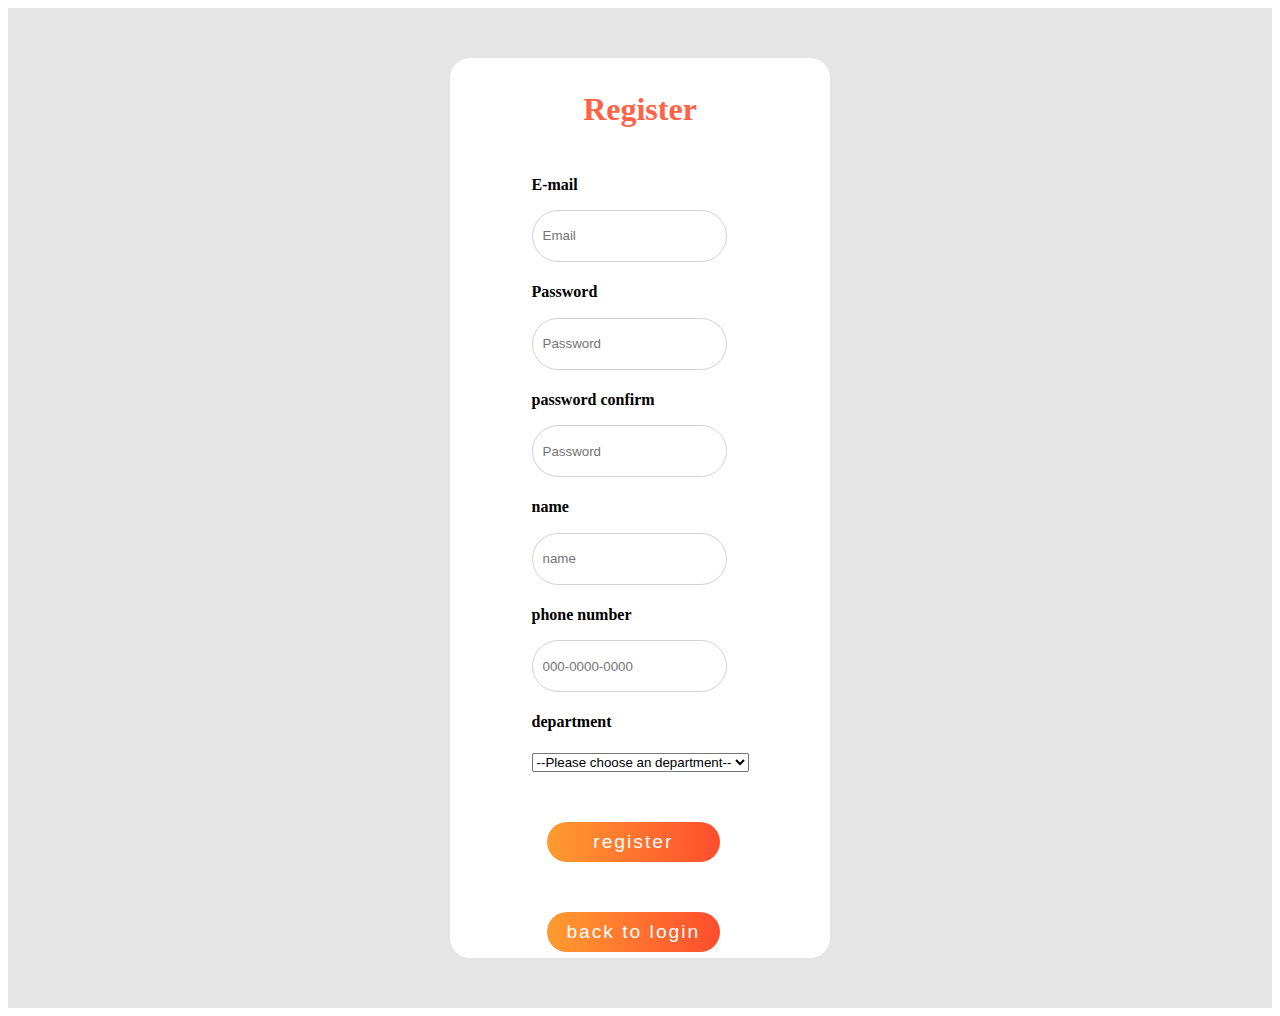
<file: nginx/register.html>
<!DOCTYPE html>
<html>
<head>
	<meta charset="utf-8">
	<meta name="viewport" content="width=device-width, initial-scale=1">
    <link rel="stylesheet" href="register.css">
	<title></title>
</head>
<body>
    <div class="wrap">
        <div class="login">
            <h2>Register</h2>
            <div class="login_sns">
            </div>
            <form action="http://www.kb97.xyz/register.js" method="post" >
                <div class="login_id">
                    <h4>E-mail</h4>
                    <input type="text" name="email" placeholder="Email">
                </div>
                <div class="login_pw">
                    <h4>Password</h4>
                    <input type="password" name="password" placeholder="Password">
                </div>
                <div class="login_pw">
                    <h4>password confirm</h4>
                    <input type="password" name="password_confirm" placeholder="Password">
                </div>
                <div class="login_id">
                    <h4>name</h4>
                    <input type="text" name="full_name" placeholder="name">
                </div>
                <div class="login_id">
                    <h4>phone number</h4>
                    <input type="text" name="phone_number" placeholder="000-0000-0000">
                </div>
		    <h4>department</h4>
		    <select name="department_name" id="department_name">
		    <option value="">--Please choose an department--</option>
		    <option value="경영지원본부">경영지원본부</option>
		    <option value="IT인프라영엽본부">IT인프라영엽본부</option>
		    <option value="IT인프라기술본부">IT인프라기술본부</option>
		    <option value="미디어사업본부">미디어사업본부</option>
		</select>
                <div class="submit">
                    <input type="submit" value="register">
                </div>
                <div class="submit">
                    <input type="button" value="back to login" onclick="window.location='http://www.kb97.xyz/login.html'"></a>
                </div>
            </form>
        </div>
    </div>
</body>
</html>
</file>
<file: nginx/register.css>
.wrap {
    width: 100%;
    height: 1000px;
    display: flex;
    align-items: center;
    justify-content: center;
    background: rgba(0, 0, 0, 0.1);
  }
  
  .login {
    width: 30%;
    height: 900px;
    background: white;
    border-radius: 20px;
    display: flex;
    justify-content: center;
    align-items: center;
    flex-direction: column;
  }
  
  h2 {
    color: tomato;
    font-size: 2em;
  }
  .login_sns {
    padding: 0px;
    display: flex;
  }
  
  .login_sns li {
    padding: 0px 15px;
  }
  
  .login_sns a {
    width: 50px;
    height: 50px;
    display: flex;
    align-items: center;
    justify-content: center;
    padding: 10px;
    border-radius: 50px;
    background: white;
    font-size: 20px;
    box-shadow: 3px 3px 3px rgba(0, 0, 0, 0.4), -3px -3px 5px rgba(0, 0, 0, 0.1);
  }
  
  .login_id {
    margin-top: 20px;
    width: 80%;
  }
  
  .login_id input {
    width: 100%;
    height: 50px;
    border-radius: 30px;
    margin-top: -5px;
    padding: 0px 10px;
    border: 1px solid lightgray;
    outline: none;
  }
  
  .login_pw {
    margin-top: 20px;
    width: 80%;
  }
  
  .login_pw input {
    width: 100%;
    height: 50px;
    border-radius: 30px;
    margin-top: -5px;
    padding: 0px 10px;
    border: 1px solid lightgray;
    outline: none;
  }
  
  .login_etc {
    padding: 10px;
    width: 80%;
    font-size: 14px;
    display: flex;
    justify-content: space-between;
    align-items: center;
    font-weight: bold;
  }
  
  .submit {
    margin-top: 50px;
    width: 80%;
    padding: 0px 15px;
  }
  .submit input {
    width: 100%;
    height: 40px;
    border: 0;
    outline: none;
    border-radius: 50px;
    background: linear-gradient(to left, rgb(255, 77, 46), rgb(255, 155, 47));
    color: white;
    font-size: 1.2em;
    letter-spacing: 2px;
  }
</file>
